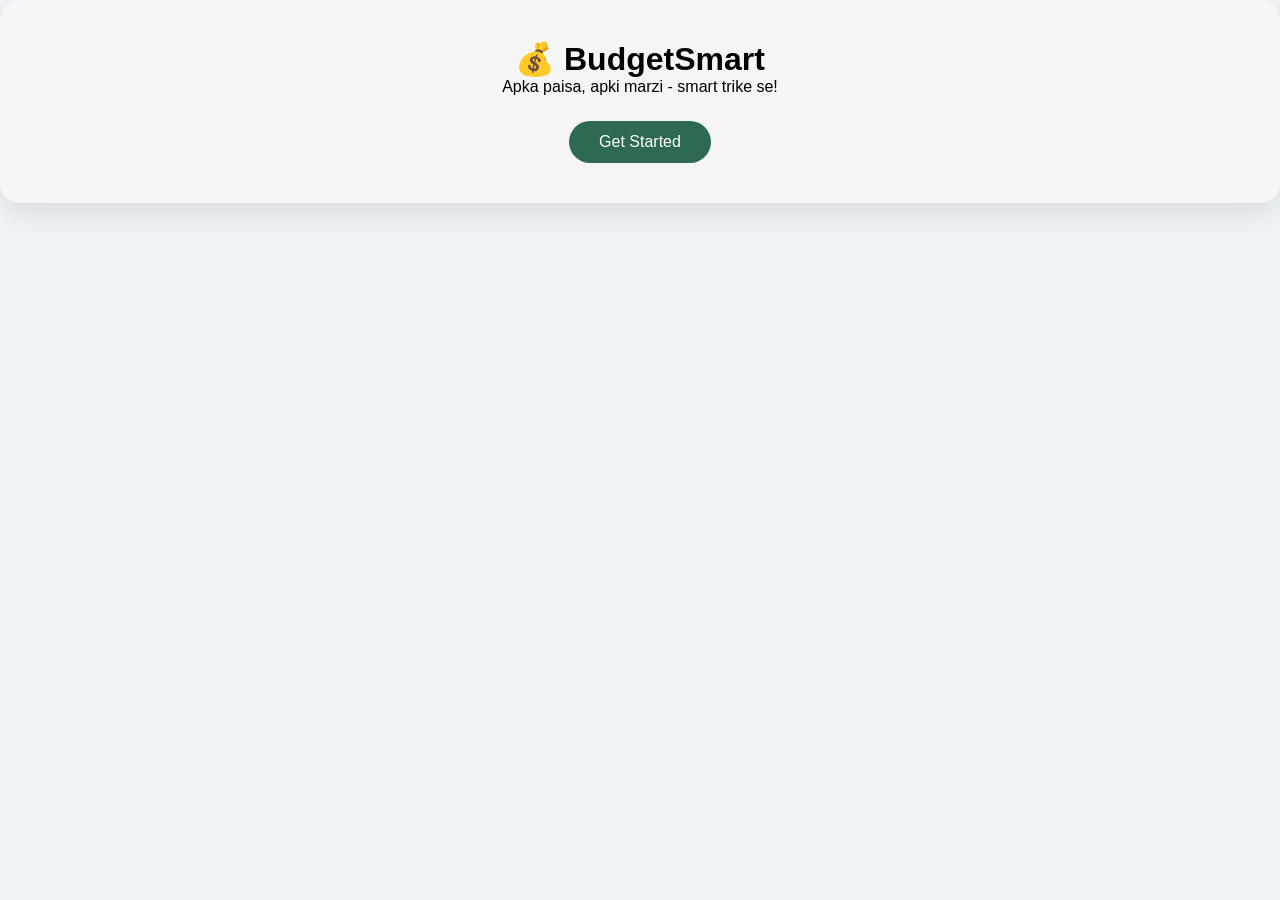
<file: index.html>
<!DOCTYPE html>
<html lang = "en">
    <head>
        <meta charset = "UTF-8" />
        <meta name = "viewport" content = "width=device=width, initial-scale=1.0" />
        <title>BudgetSmart</title>
        <link rel = "stylesheet" href="style.css"/>    
    </head>
<body>
    <div class="hero">
    <h1>💰 BudgetSmart</h1>
    <p>Apka paisa, apki marzi - smart trike se!</p>
    <button class="btn" onclick="window.location.href='dashboard.html'">Get Started</button>
    </div>
   </body>
</html>
</file>
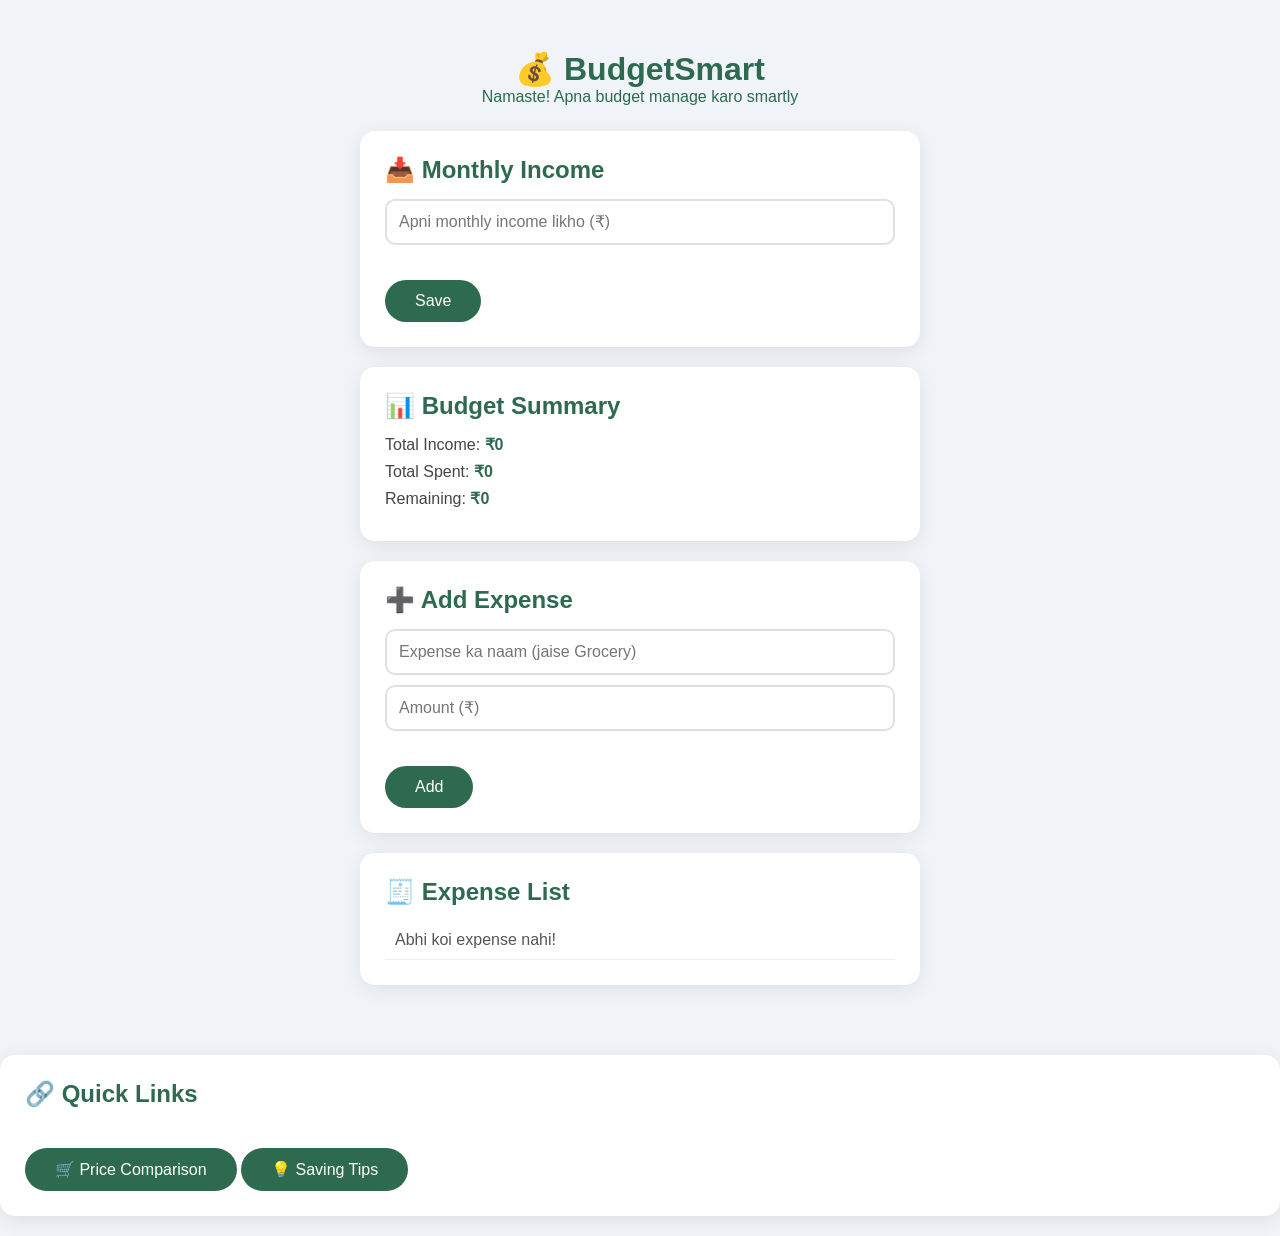
<file: dashboard.html>
<!DOCTYPE html>
<html lang="en">
  <head>
    <meta charset="UTF-8" />
    <meta name="viewport" content="width=device-width, initial-scale=1.0" />
    <title>BudgetSmart - Dashboard</title>
    <link rel="stylesheet" href="style.css" />
  </head>
  <body>
    <div class="dashboard">

      <div class="header">
        <h1>💰 BudgetSmart</h1>
        <p>Namaste! Apna budget manage karo smartly</p>
      </div>

      <div class="card">
        <h2>📥 Monthly Income</h2>
        <input type="number" id="income" placeholder="Apni monthly income likho (₹)" />
        <button class="btn" onclick="saveBudget()">Save</button>
      </div>

      <div class="card">
        <h2>📊 Budget Summary</h2>
        <p>Total Income: <span id="show-income">₹0</span></p>
        <p>Total Spent: <span id="show-spent">₹0</span></p>
        <p>Remaining: <span id="show-remaining">₹0</span></p>
      </div>

      <div class="card">
        <h2>➕ Add Expense</h2>
        <input type="text" id="exp-name" placeholder="Expense ka naam (jaise Grocery)" />
        <input type="number" id="exp-amount" placeholder="Amount (₹)" />
        <button class="btn" onclick="addExpense()">Add</button>
      </div>

      <div class="card">
        <h2>🧾 Expense List</h2>
        <ul id="expense-list">
          <li>Abhi koi expense nahi!</li>
        </ul>
      </div>
      </div>  <!-- expense list card band -->

      <!-- Quick Links -->
      <div class="card">
        <h2>🔗 Quick Links</h2>
        <button class="btn" onclick="window.location.href='price.html'">
          🛒 Price Comparison
        </button>
         <button class="btn" onclick="window.location.href='tips.html'" style="margin-top: 10px;">
          💡 Saving Tips
        </button>
      </div>

    </div>  <!-- dashboard band -->

    <script src="app.js"></script>
  </body>
</html>
</file>
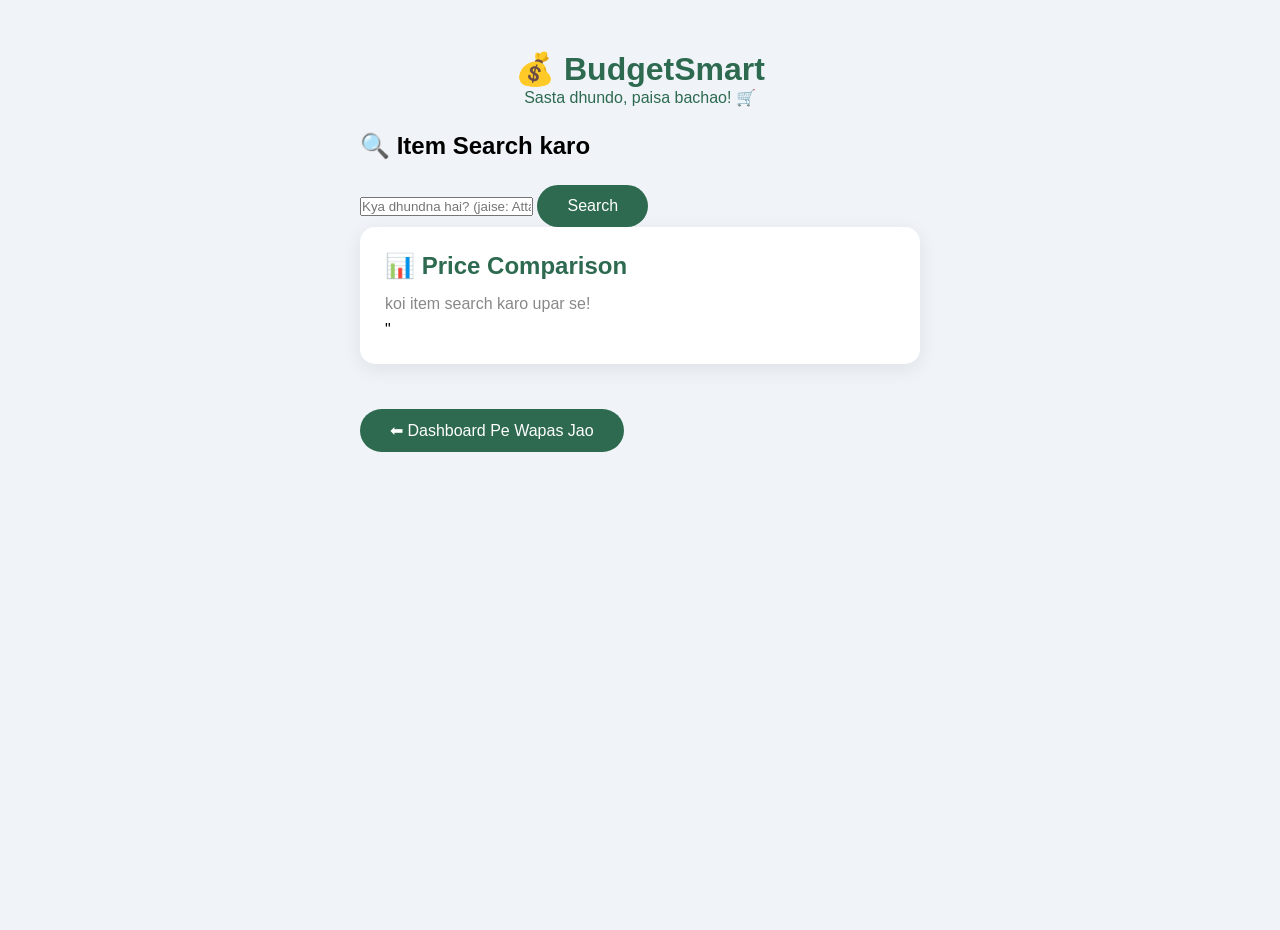
<file: price.html>
<!DOCTYPE html>
<html lang="en">
    <head>
        <meta charset="UTF-8" />
        <meta name="viewport" content="width=device-width, inital-scale=1.0" />
        <title>BudgetSmart - Price Comparison</title>
        <link rel="stylesheet" href="style.css" />
    </head>
    <body>
        <div class="dashboard">
            <div class="header">
                <h1>💰 BudgetSmart</h1>
                <p>Sasta dhundo, paisa bachao! 🛒</p>
            </div>
            <!--- Search Section -->
            <h2>🔍 Item Search karo</h2>
            <input type="text" id="search-item" placeholder="Kya dhundna hai? (jaise: Atta,Rice, Dal)" />
            <button class="btn" onclick="searchItem()">Search</button>
            <div>
            
            <!--- Results Section --->
            <div class="card">
                <h2>📊 Price Comparison</h2>
                <div id = "results">
                    <p style="color:#888;">koi item search karo upar se!</p>"

            </div>
            </div>

            <!--Back Button -->
            <button class="btn" onclick="window.location.href='dashboard.html'">
                ⬅ Dashboard Pe Wapas Jao
            </button>
        </div>
        <script src="price.js"></script> 
        
    </body>
</html>
</file>
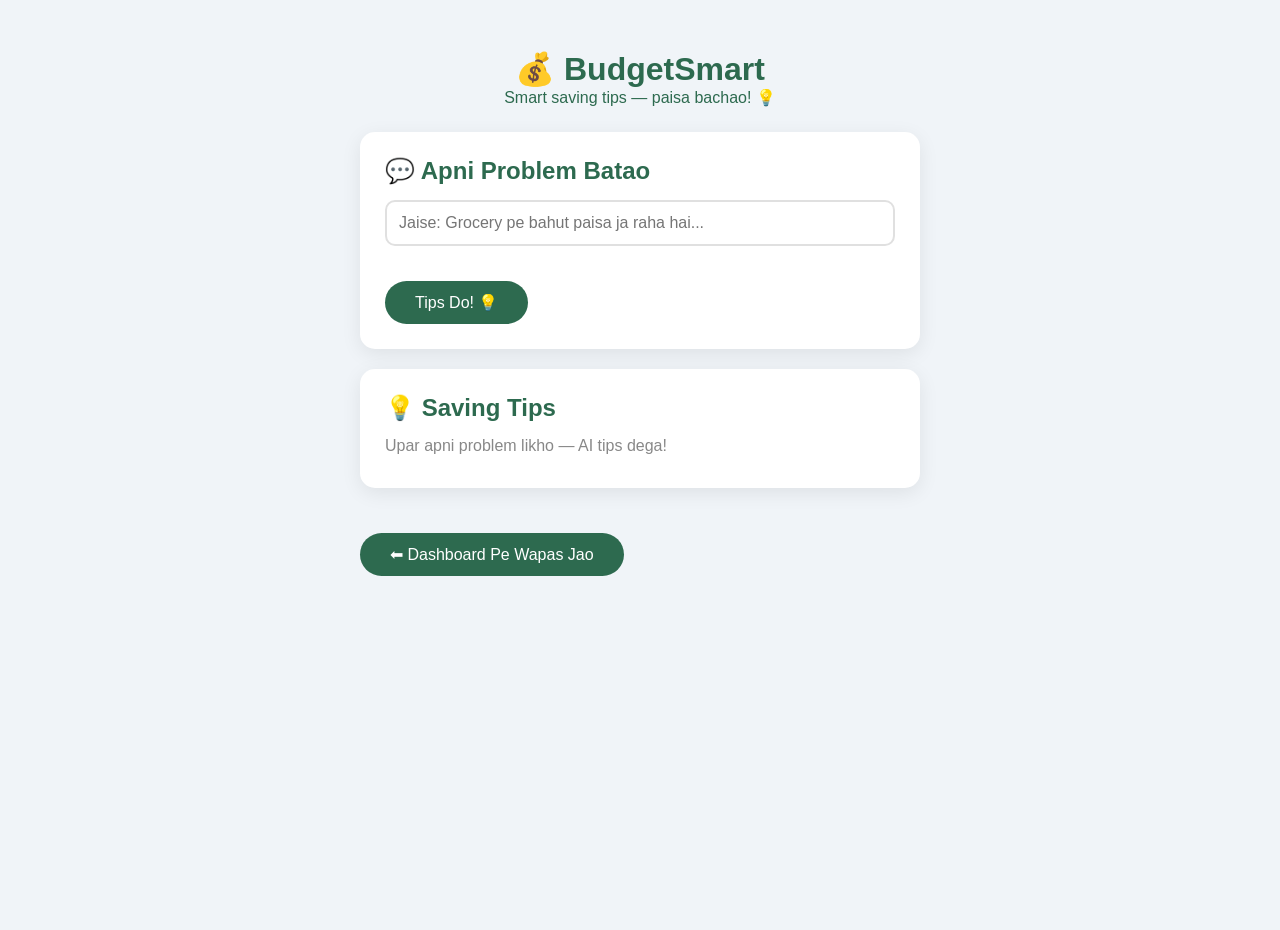
<file: tips.html>
<!DOCTYPE html>
<html lang="en">
  <head>
    <meta charset="UTF-8" />
    <meta name="viewport" content="width=device-width, initial-scale=1.0" />
    <title>BudgetSmart - Saving Tips</title>
    <link rel="stylesheet" href="style.css" />
  </head>
  <body>
    <div class="dashboard">

      <div class="header">
        <h1>💰 BudgetSmart</h1>
        <p>Smart saving tips — paisa bachao! 💡</p>
      </div>

      <!-- Input Section -->
      <div class="card">
        <h2>💬 Apni Problem Batao</h2>
        <input type="text" id="user-problem" placeholder="Jaise: Grocery pe bahut paisa ja raha hai..." />
        <button class="btn" onclick="getTips()">Tips Do! 💡</button>
      </div>

      <!-- Tips Section -->
      <div class="card">
        <h2>💡 Saving Tips</h2>
        <div id="tips-result">
          <p style="color: #888;">Upar apni problem likho — AI tips dega!</p>
        </div>
      </div>

      <!-- Back Button -->
      <button class="btn" onclick="window.location.href='dashboard.html'">
        ⬅ Dashboard Pe Wapas Jao
      </button>

    </div>
    <script src="tips.js"></script>
  </body>
</html>
</file>
<file: style.css>
*{
    margin:0;
    padding:0;
    box-sizing:border-box;
    font-family:'segoe UI',sans-serif;
}

body {
    background-color:#f0f4f8;
   
   min-height: 100vh;
}

.hero {
    background-color: whitesmoke;
    padding: 40px 60px;
    border-radius: 20px;
    box-shadow: 0 10px 30px rgba(0,0,0,0.1);
    text-align: center;
}

.btn{
    margin-top: 25px;
    display: inline-block;
    background-color: #2d6a4f;
    color:white;
    padding: 12px 30px;
    border-radius: 30px;
    font-size: 1rem;
    cursor: pointer;
    border: none;
}

.btn:hover{
    background-color: #1b4332;
}

.dashboard {
  max-width: 600px;
  margin: 30px auto;
  padding: 20px;
}

.header {
  text-align: center;
  margin-bottom: 25px;
  color: #2d6a4f;
}

.card {
  background: white;
  padding: 25px;
  border-radius: 15px;
  box-shadow: 0 5px 20px rgba(0,0,0,0.08);
  margin-bottom: 20px;
}

.card h2 {
  color: #2d6a4f;
  margin-bottom: 15px;
}

.card input {
  width: 100%;
  padding: 12px;
  border: 2px solid #e0e0e0;
  border-radius: 10px;
  font-size: 1rem;
  margin-bottom: 10px;
  outline: none;
}

.card input:focus {
  border-color: #2d6a4f;
}

.card p {
  font-size: 1rem;
  color: #444;
  margin-bottom: 8px;
}

.card span {
  font-weight: bold;
  color: #2d6a4f;
}

#expense-list {
  list-style: none;
  padding: 0;
}

#expense-list li {
  padding: 10px;
  border-bottom: 1px solid #f0f0f0;
  color: #555;
}
</file>
